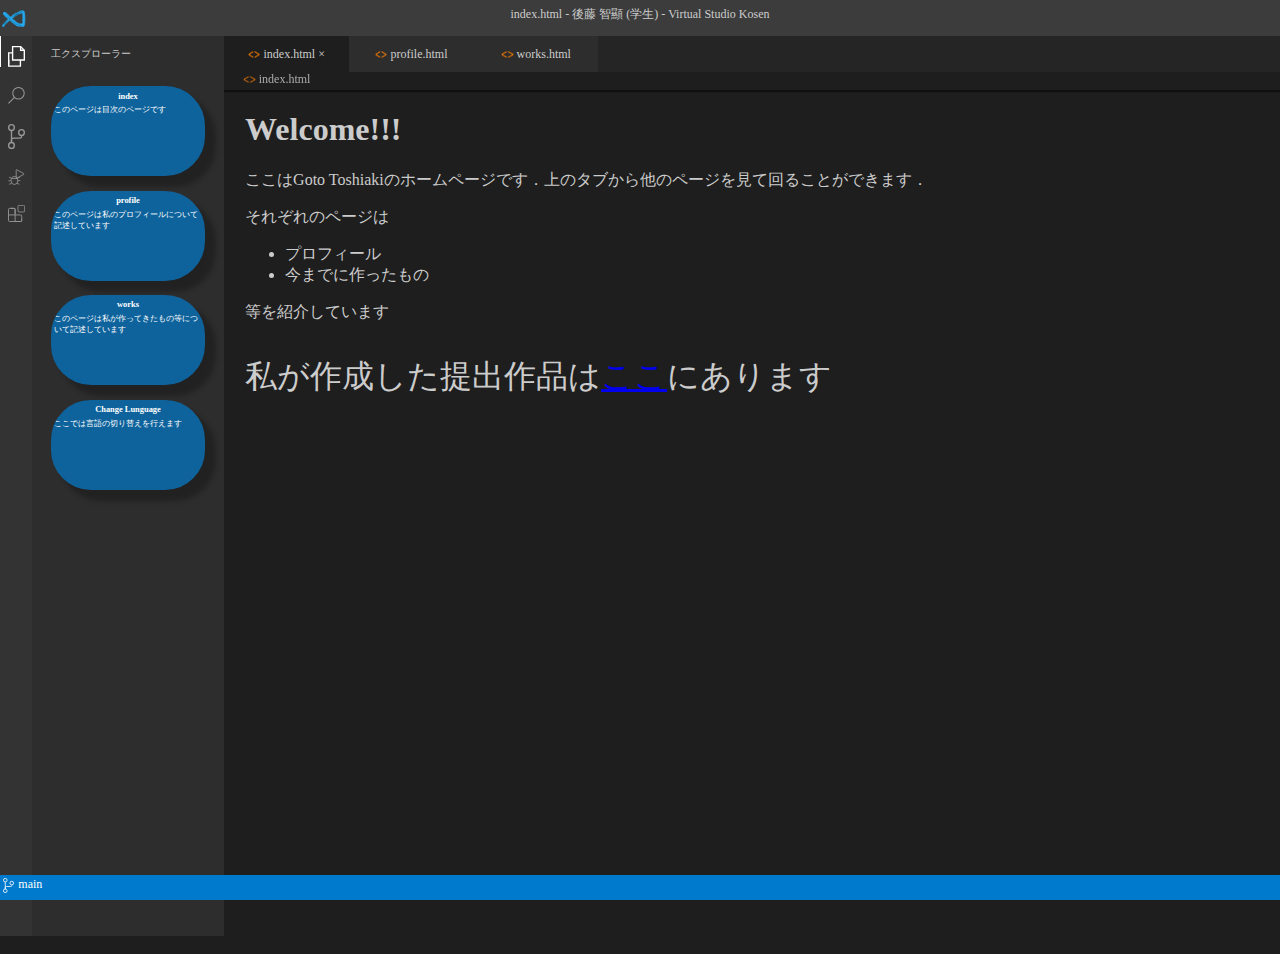
<file: index.html>
<!DOCTYPE html>
<html lang="jp">

<head>
    <meta charset="UTF-8">

    <meta name="robots" content="noindex">

    <link rel="stylesheet" href="css/index.css">

    <link rel="icon" href="imgs/icon.png">

    <link rel="prerender" href="profile.html">
    <link rel="prerender" href="works.html">

    <title>Goto Toshiakiのホームページ</title>

    <script src="js/jquery-3.7.0.min.js"></script>

    <script>
        if (navigator.userAgent.match(/iPhone|Android.+Mobile/))
        {
            alert("このサイトはモバイル端末には対応していません");
        }
    </script>

</head>

<body>
    <header>

        <div class="vs_header">
            <img src="imgs/icon.png" class="icon">
            <div class="vs_title">
                index.html - 後藤 智顯 (学生) - Virtual Studio Kosen
            </div>
        </div>

        <div class="sidebar">
            <img src="imgs/file.svg" class="side_icon" onclick="slide(0)">
            <img src="imgs/lupe.svg" class="side_icon" onclick="slide(1)">
            <img src="imgs/branch.svg" class="side_icon" onclick="slide(2)">
            <img src="imgs/debug.svg" class="side_icon" onclick="slide(3)">
            <img src="imgs/expantion.svg" class="side_icon" onclick="slide(4)">
        </div>

        <div class="file">
            <div class="side_title">
                <div class="side_title_text">
                    工クスプローラー
                </div>
            </div>
            <div class="link_button" onclick="location.href='index.html'" style="cursor: pointer;">
                <div class="text_box">
                    <h1>index</h1>
                    <p>このページは目次のページです</p>
                </div>
            </div>
            <div class="link_button" onclick="location.href='profile.html'" style="cursor: pointer;">
                <div class="text_box">
                    <h1>profile</h1>
                    <p>このページは私のプロフィールについて記述しています</p>
                </div>
            </div>
            <div class="link_button" onclick="location.href='works.html'" style="cursor: pointer;">
                <div class="text_box">
                    <h1>works</h1>
                    <p>このページは私が作ってきたもの等について記述しています</p>
                </div>
            </div>

            <div class="link_button" onclick="slide(4)" style="cursor: pointer;">
                <div class="text_box">
                    <h1>Change Lunguage</h1>
                    <p>ここでは言語の切り替えを行えます</p>
                </div>
            </div>
        </div>

        <div class="file">
            <div class="side_title">
                <div class="side_title_text">
                    検索
                </div>

                <input class="search_box" id="search_box_id"
                 type="text" placeholder="検索">

                <div class="search_result">
                </div>
            </div>


        </div>

        <div class="file">
            <div class="side_title">
                <div class="side_title_text">
                    ユーザ管理
                </div>

                <div style="margin-top:5%;">

                </div>

                <input class="search_box" id="user_box_id"
                 type="text" placeholder="ユーザー名">

                 <input class="search_box" id="pass_box_id"
                 type="password" placeholder="パスワード">

            </div>
        </div>

        <div class="file">
            <div class="side_title">
                <div class="side_title_text">
                    実行とデバッグ:実行
                </div>

                <div class="do_and_debug" 
                onclick="alert('error')">
                    <div>
                        実行とデバッグ
                    </div>
                </div>

                <div class="do_and_debug_text">
                    実行とデバッグのボタンは
                    <span style="color:rgb(44, 134, 255)">
                        飾りです
                    </span>
                    ．
                </div>

                <div class="do_and_debug_text">
                    <span style="color:rgb(44, 134, 255)">
                        見た目だけです
                    </span>．
                </div>
            </div>
        </div>

        <div class="file">
            <div class="side_title">
                <div class="side_title_text">
                    言語切り替え
                </div>
                <div class="do_and_debug" onclick="location.href='index_en.html'" >
                    <div>
                        Switch English
                    </div>
                </div>
            </div>
        </div>

        <div class="vs_sub_bar">
            <div class="file_tab">
                <div class="file_name">
                    <img src="imgs/html_icon.png" class="file_icon">
                    index.html ×
                </div>
            </div>
            <a class="file_tab pass" href="profile.html">
                <div class="file_name">
                    <img src="imgs/html_icon.png" class="file_icon">
                    profile.html
                </div>
            </a>
            <a class="file_tab pass" href="works.html">
                <div class="file_name">
                    <img src="imgs/html_icon.png" class="file_icon">
                    works.html
                </div>  
            </a>
        </div>

        <div class="breadcrumb">       
            <a href="index.html">
                <img src="imgs/html_icon.png" class="file_icon">
                index.html
            </a>
            
        </div>
    </header>

    <div class="main_window" id="main_window">
        <div class="text_zone">
            <h1> Welcome!!!</h1>
            <p>ここはGoto Toshiakiのホームページです．上のタブから他のページを見て回ることができます．</p>
            <p>それぞれのページは</p>
            <ul>
                <li>プロフィール</li>
                <li>今までに作ったもの</li>
            </ul>
            <p>等を紹介しています</p>
            <div style="font-size: 200%;">
                <p>私が作成した提出作品は<a href="https://drive.google.com/file/d/10GgiwbXb_popy494X1fqjqKfPkfOhdgY/view?usp=sharing">ここ</a>にあります</p>
            </div>
            
        </div>

        <!-- <div style="text-align: center;">
            <video src="imgs/pen.mp4" 
            width="1000vh" 
            type="video/mp4" loop autoplay muteds
            style="position: relative;right:0%; top:0%; z-index:-1; opacity: 0.3; 
            transform: translateY(-50%);">
        </div> -->
        
        
    </div>



    <footer>
        <div class="vs_footer">
            <div style="display:table-cell; vertical-align: middle;">
                <img src="imgs/branch.svg" height="18px" style="padding-top:3px;padding-left:3px;box-sizing: border-box;">
                <div style="float: right; margin-top:5%; transform: translateX(20%);">main</div>
            </div>
        </div>
    </footer>


    <div id="load_one" style="display: none;" title="works.html">
    </div>

    <div id="load_two" style="display: none;" title="profile.html">
    </div>
</body>

<script src="js/index.js"></script>
</html>
</file>
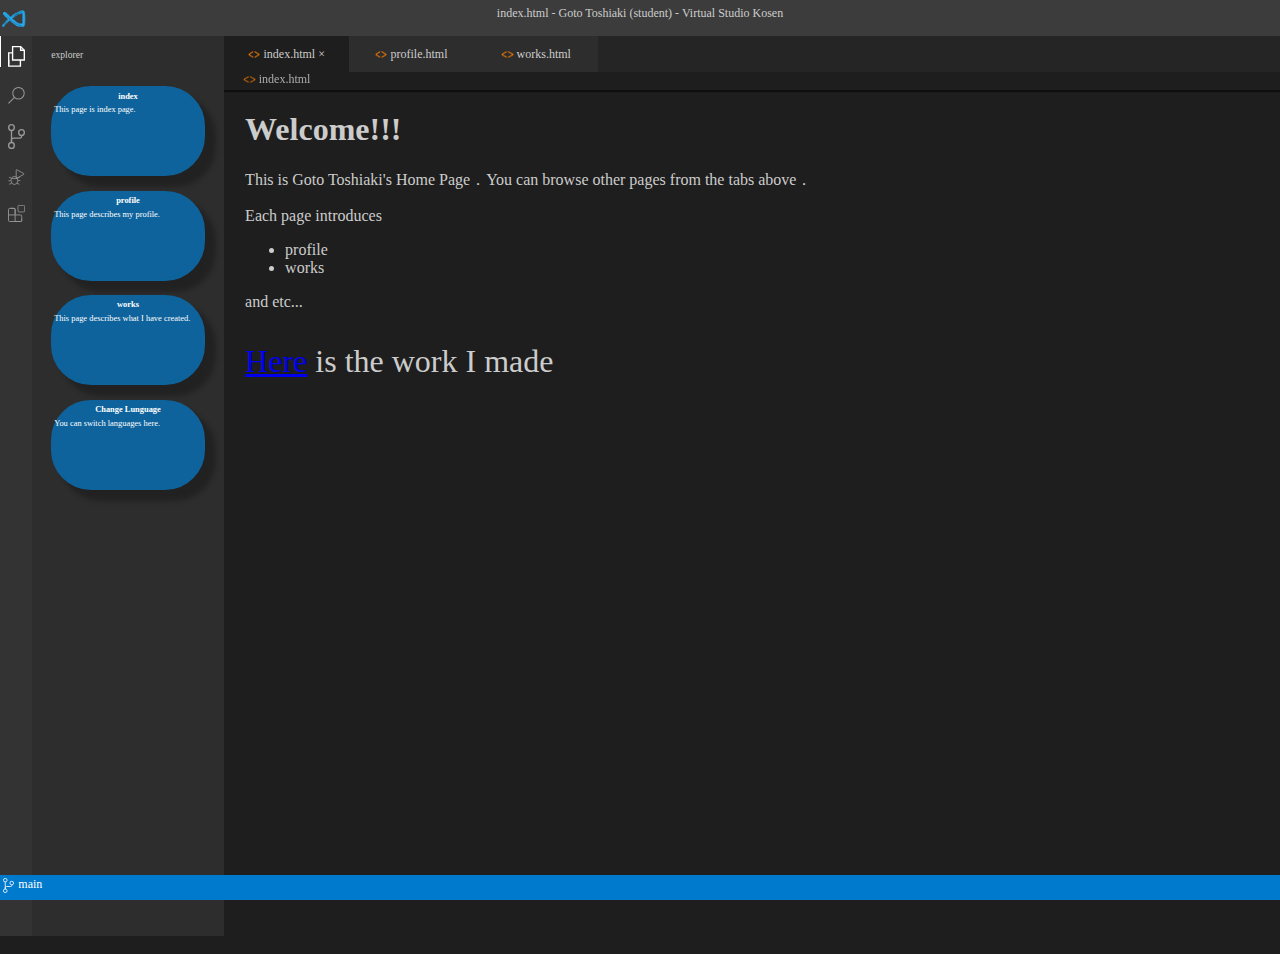
<file: index_en.html>
<!DOCTYPE html>
<html lang="en">

<head>
    <meta charset="UTF-8">

    <meta name="robots" content="noindex">

    <link rel="stylesheet" href="css/index.css">

    <link rel="icon" href="imgs/icon.png">

    <link rel="prerender" href="profile_en.html">
    <link rel="prerender" href="works_en.html">
    <link rel="prerender" href="index.html">

    <title>Goto Toshiaki's Home Page</title>

    <script src="js/jquery-3.7.0.min.js"></script>

    <script>
        if (navigator.userAgent.match(/iPhone|Android.+Mobile/))
        {
            alert("This site is not supported on mobile devices.");
        }
    </script>

</head>

<body>
    <header>

        <div class="vs_header">
            <img src="imgs/icon.png" class="icon">
            <div class="vs_title">
                index.html - Goto Toshiaki (student) - Virtual Studio Kosen
            </div>
        </div>

        <div class="sidebar">
            <img src="imgs/file.svg" class="side_icon" onclick="slide(0)">
            <img src="imgs/lupe.svg" class="side_icon" onclick="slide(1)">
            <img src="imgs/branch.svg" class="side_icon" onclick="slide(2)">
            <img src="imgs/debug.svg" class="side_icon" onclick="slide(3)">
            <img src="imgs/expantion.svg" class="side_icon" onclick="slide(4)">
        </div>

        <div class="file">
            <div class="side_title">
                <div class="side_title_text">
                    explorer
                </div>
            </div>
            <div class="link_button" onclick="location.href='index_en.html'" style="cursor: pointer;">
                <div class="text_box">
                    <h1>index</h1>
                    <p>This page is index page.</p>
                </div>
            </div>
            <div class="link_button" onclick="location.href='profile_en.html'" style="cursor: pointer;">
                <div class="text_box">
                    <h1>profile</h1>
                    <p>This page describes my profile.</p>
                </div>
            </div>
            <div class="link_button" onclick="location.href='works_en.html'" style="cursor: pointer;">
                <div class="text_box">
                    <h1>works</h1>
                    <p>This page describes what I have created.</p>
                </div>
            </div>

            <div class="link_button" onclick="slide(4)" style="cursor: pointer;">
                <div class="text_box">
                    <h1>Change Lunguage</h1>
                    <p>You can switch languages ​​here.</p>
                </div>
            </div>
        </div>

        <div class="file">
            <div class="side_title">
                <div class="side_title_text">
                    search
                </div>

                <input class="search_box" id="search_box_id"
                 type="text" placeholder="search">

                <div class="search_result">
                </div>
            </div>


        </div>

        <div class="file">
            <div class="side_title">
                <div class="side_title_text">
                    user manage
                </div>

                <div style="margin-top:5%;">

                </div>

                <input class="search_box" id="user_box_id"
                 type="text" placeholder="UserName">

                 <input class="search_box" id="pass_box_id"
                 type="password" placeholder="PassWord">

            </div>
        </div>

        <div class="file">
            <div class="side_title">
                <div class="side_title_text">
                    Run and debug:Run
                </div>

                <div class="do_and_debug" 
                onclick="alert('error')">
                    <div>
                        Run and debug
                    </div>
                </div>

                <div class="do_and_debug_text">
                    The run and debug buttons are
                    <span style="color:rgb(44, 134, 255)">
                        decoration
                    </span>
                    ．
                </div>

                <div class="do_and_debug_text">
                    <span style="color:rgb(44, 134, 255)">
                        it's just a look
                    </span>．
                </div>
            </div>
        </div>

        <div class="file">
            <div class="side_title">
                <div class="side_title_text">
                    Switch lunguage
                </div>
                <div class="do_and_debug" onclick="location.href='index.html'" >
                    <div>
                        日本語に変更
                    </div>
                </div>
            </div>
        </div>

        <div class="vs_sub_bar">
            <div class="file_tab">
                <div class="file_name">
                    <img src="imgs/html_icon.png" class="file_icon">
                    index.html ×
                </div>
            </div>
            <a class="file_tab pass" href="profile_en.html">
                <div class="file_name">
                    <img src="imgs/html_icon.png" class="file_icon">
                    profile.html
                </div>
            </a>
            <a class="file_tab pass" href="works_en.html">
                <div class="file_name">
                    <img src="imgs/html_icon.png" class="file_icon">
                    works.html
                </div>  
            </a>
        </div>

        <div class="breadcrumb">       
            <a href="index_en.html">
                <img src="imgs/html_icon.png" class="file_icon">
                index.html
            </a>
            
        </div>
    </header>

    <div class="main_window" id="main_window">
        <div class="text_zone">
            <h1> Welcome!!!</h1>
            <p>This is Goto Toshiaki's Home Page．You can browse other pages from the tabs above．</p>
            <p>Each page introduces</p>
            <ul>
                <li>profile</li>
                <li>works</li>
            </ul>
            <p>and etc...</p>

            <div style="font-size: 200%;">
                <p><a href="https://drive.google.com/file/d/10GgiwbXb_popy494X1fqjqKfPkfOhdgY/view?usp=sharing">Here</a> is the work I made</p>
            </div>

            
        </div>

        <!-- <div style="text-align: center;">
            <video src="imgs/pen.mp4" 
            width="1000vh" 
            type="video/mp4" loop autoplay muteds
            style="position: relative;right:0%; top:0%; z-index:-1; opacity: 0.3; 
            transform: translateY(-50%);">
        </div> -->
        
        
    </div>



    <footer>
        <div class="vs_footer">
            <div style="display:table-cell; vertical-align: middle;">
                <img src="imgs/branch.svg" height="18px" style="padding-top:3px;padding-left:3px;box-sizing: border-box;">
                <div style="float: right; margin-top:5%; transform: translateX(20%);">main</div>
            </div>
        </div>
    </footer>


    <div id="load_one" style="display: none;" title="works_en.html">
    </div>

    <div id="load_two" style="display: none;" title="profile_en.html">
    </div>
</body>

<script src="js/index.js"></script>
</html>
</file>
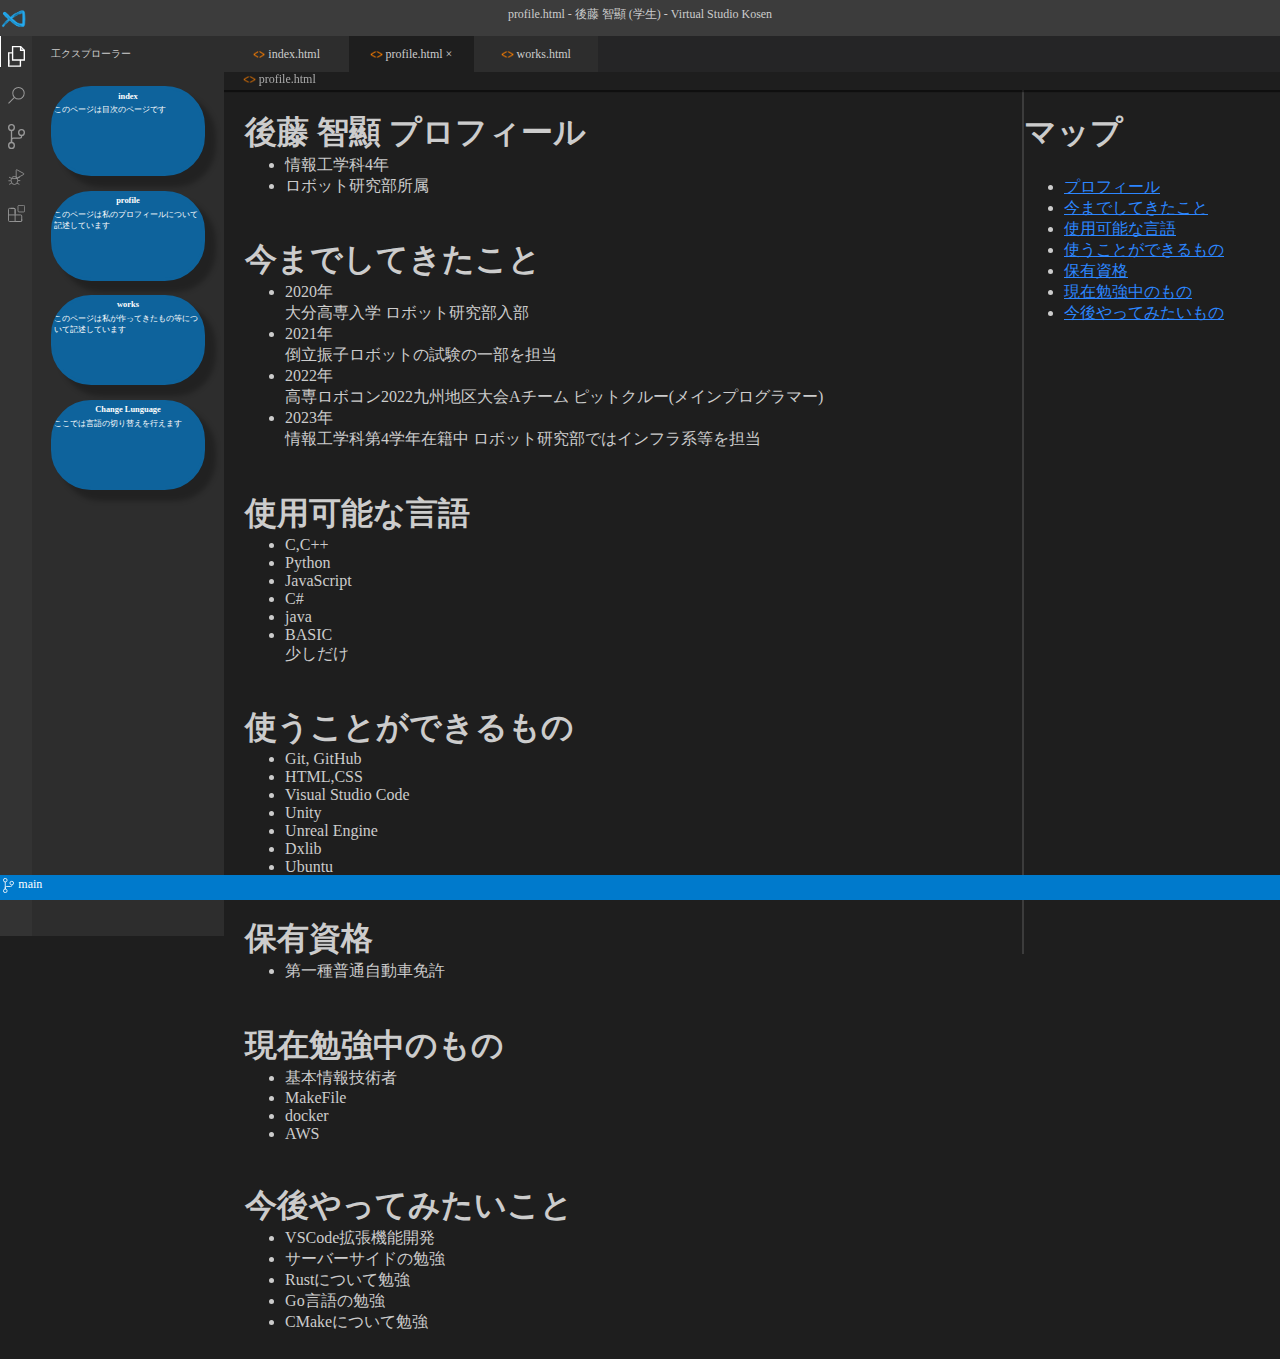
<file: profile.html>
<!DOCTYPE html>
<html lang="jp">

<head>
    <meta charset="UTF-8">

    <meta name="robots" content="noindex">

    <link rel="stylesheet" href="css/index.css">
    <link rel="stylesheet" href="css/profile.css">
    
    <link rel="icon" href="imgs/icon.png">
    
    <link rel="prerender" href="index.html">
    <link rel="prerender" href="works.html">
    <link rel="prerender" href="profile_en.html">
    

    <title>Goto Toshiakiのホームページ</title>

    <script src="js/jquery-3.7.0.min.js"></script>
    <script src="js/profile.js"></script>

</head>

<body>
    <header>

        <div class="vs_header">
            <img src="imgs/icon.png" class="icon">
            <div class="vs_title">
                profile.html - 後藤 智顯 (学生) - Virtual Studio Kosen
            </div>
        </div>

        <div class="sidebar">
            <img src="imgs/file.svg" class="side_icon" onclick="slide(0)">
            <img src="imgs/lupe.svg" class="side_icon" onclick="slide(1)">
            <img src="imgs/branch.svg" class="side_icon" onclick="slide(2)">
            <img src="imgs/debug.svg" class="side_icon" onclick="slide(3)">
            <img src="imgs/expantion.svg" class="side_icon" onclick="slide(4)">
        </div>

        <div class="file">
            <div class="side_title">
                <div class="side_title_text">
                    工クスプローラー
                </div>
            </div>
            <div class="link_button" onclick="location.href='index.html'" style="cursor: pointer;">
                <div class="text_box">
                    <h1>index</h1>
                    <p>このページは目次のページです</p>
                </div>
            </div>
            <div class="link_button" onclick="location.href='profile.html'" style="cursor: pointer;">
                <div class="text_box">
                    <h1>profile</h1>
                    <p>このページは私のプロフィールについて記述しています</p>
                </div>
            </div>
            <div class="link_button" onclick="location.href='works.html'" style="cursor: pointer;">
                <div class="text_box">
                    <h1>works</h1>
                    <p>このページは私が作ってきたもの等について記述しています</p>
                </div>
            </div>

            <div class="link_button" onclick="slide(4)" style="cursor: pointer;">
                <div class="text_box">
                    <h1>Change Lunguage</h1>
                    <p>ここでは言語の切り替えを行えます</p>
                </div>
            </div>
        </div>

        <div class="file">
            <div class="side_title">
                <div class="side_title_text">
                    検索
                </div>

                <input class="search_box" id="search_box_id"
                 type="text" placeholder="検索">

                <div class="search_result">
                </div>
            </div>


        </div>

        <div class="file">
            <div class="side_title">
                <div class="side_title_text">
                    ユーザ管理
                </div>

                <div style="margin-top:5%;">

                </div>

                <input class="search_box" id="user_box_id"
                 type="text" placeholder="ユーザー名">

                 <input class="search_box" id="pass_box_id"
                 type="password" placeholder="パスワード">

            </div>
        </div>

        <div class="file">
            <div class="side_title">
                <div class="side_title_text">
                    実行とデバッグ:実行
                </div>

                <div class="do_and_debug" 
                onclick="alert('error')">
                    <div>
                        実行とデバッグ
                    </div>
                </div>

                <div class="do_and_debug_text">
                    実行とデバッグのボタンは
                    <span style="color:rgb(44, 134, 255)">
                        飾りです
                    </span>
                    ．
                </div>

                <div class="do_and_debug_text">
                    <span style="color:rgb(44, 134, 255)">
                        見た目だけです
                    </span>．
                </div>
            </div>
        </div>

        <div class="file">
            <div class="side_title">
                <div class="side_title_text">
                    言語切り替え
                </div>
                <div class="do_and_debug" onclick="location.href='profile_en.html'" >
                    <div>
                        Switch English
                    </div>
                </div>
            </div>
        </div>

        <div class="vs_sub_bar">
            <a class="file_tab pass" href="index.html">
                <div class="file_name">
                    <img src="imgs/html_icon.png" class="file_icon">
                    index.html
                </div>
            </a>
            <div class="file_tab">
                <div class="file_name">
                    <img src="imgs/html_icon.png" class="file_icon">
                    profile.html ×
                </div>
            </div>
            <a class="file_tab pass" href="works.html">
                <div class="file_name">
                    <img src="imgs/html_icon.png" class="file_icon">
                    works.html
                </div>  
            </a>
        </div>

        <div class="breadcrumb">       
            <a href="profile.html">
                <img src="imgs/html_icon.png" class="file_icon">
                profile.html
            </a>
            
        </div>
    </header>

    <div class="main_window" id="main_window">
        <div class="text_zone">
            <div class="index_box">
                <h1>マップ</h1>
                <ul>
                    <li>
                        <a href="#profile"onclick="change_breadcrumb_news('profile')">
                            プロフィール
                        </a>
                    </li>
                    <li>
                        <a href="#history"onclick="change_breadcrumb_news('history')">
                            今までしてきたこと
                        </a>
                    </li>
                    <li>
                        <a href="#lunguage"onclick="change_breadcrumb_news('lunguage')">
                            使用可能な言語
                        </a>
                    </li>
                    <li>
                        <a href="#can_use"onclick="change_breadcrumb_news('can_use')">
                            使うことができるもの
                        </a>
                    </li>
                    <li>
                        <a href="#license"onclick="change_breadcrumb_news('license')">
                            保有資格
                        </a>
                    </li>
                    <li>
                        <a href="#study"onclick="change_breadcrumb_news('study')">
                            現在勉強中のもの
                        </a>
                    </li>
                    <li>
                        <a href="#future"onclick="change_breadcrumb_news('future')">
                            今後やってみたいもの
                        </a>
                    </li>
                </ul>
            </div>

            <h1 id="profile" class="index">後藤 智顯 プロフィール</h1>
            <ul>
                <li>情報工学科4年</li>
                <li>ロボット研究部所属</li>
            </ul>
            
            <h1 id="history" class="index">今までしてきたこと</h1>
            <ul>
                <li>2020年</li>
                大分高専入学 ロボット研究部入部
                <li>2021年</li>
                倒立振子ロボットの試験の一部を担当
                <li>2022年</li>
                高専ロボコン2022九州地区大会Aチーム
                ピットクルー(メインプログラマー)
                <li>2023年</li>
                情報工学科第4学年在籍中 ロボット研究部ではインフラ系等を担当
            </ul>

            <h1 id="lunguage" class="index">使用可能な言語</h1>
            <ul>
                <li>C,C++</li>
                <li>Python</li>
                <li>JavaScript</li>
                <li>C#</li>
                <li>java</li>
                <li>BASIC</li>
                少しだけ
            </ul>

            <h1 id="can_use" class="index">使うことができるもの</h1>
            <ul>
                <li>Git, GitHub</li>
                <li>HTML,CSS</li>
                <li>Visual Studio Code</li>
                <li>Unity</li>
                <li>Unreal Engine</li>
                <li>Dxlib</li>
                <li>Ubuntu</li>
            </ul>

            <h1 id="license" class="index">保有資格</h1>
            <ul>
                <li>第一種普通自動車免許</li>
            </ul>

            <h1 id="study" class="index">現在勉強中のもの</h1>
            <ul>
                <li>基本情報技術者</li>
                <li>MakeFile</li>
                <li>docker</li>
                <li>AWS</li>
            </ul>

            <h1 id="future" class="index">今後やってみたいこと</h1>
            <ul>
                <li>VSCode拡張機能開発</li>
                <li>サーバーサイドの勉強</li>
                <li>Rustについて勉強</li>
                <li>Go言語の勉強</li>
                <li>CMakeについて勉強</li>
            </ul>

        </div>
    </div>



    <footer>
        <div class="vs_footer">
            <div style="display:table-cell; vertical-align: middle;">
                <img src="imgs/branch.svg" height="18px" style="padding-top:3px;padding-left:3px;box-sizing: border-box;">
                <div style="float: right; margin-top:5%; transform: translateX(20%);">main</div>
            </div>
        </div>
    </footer>


    <div id="load_one" style="display: none;" title="works.html">
    </div>

    <div id="load_two" style="display: none;" title="index.html">
    </div>
</body>

<script src="js/index.js"></script>
</html>
</file>
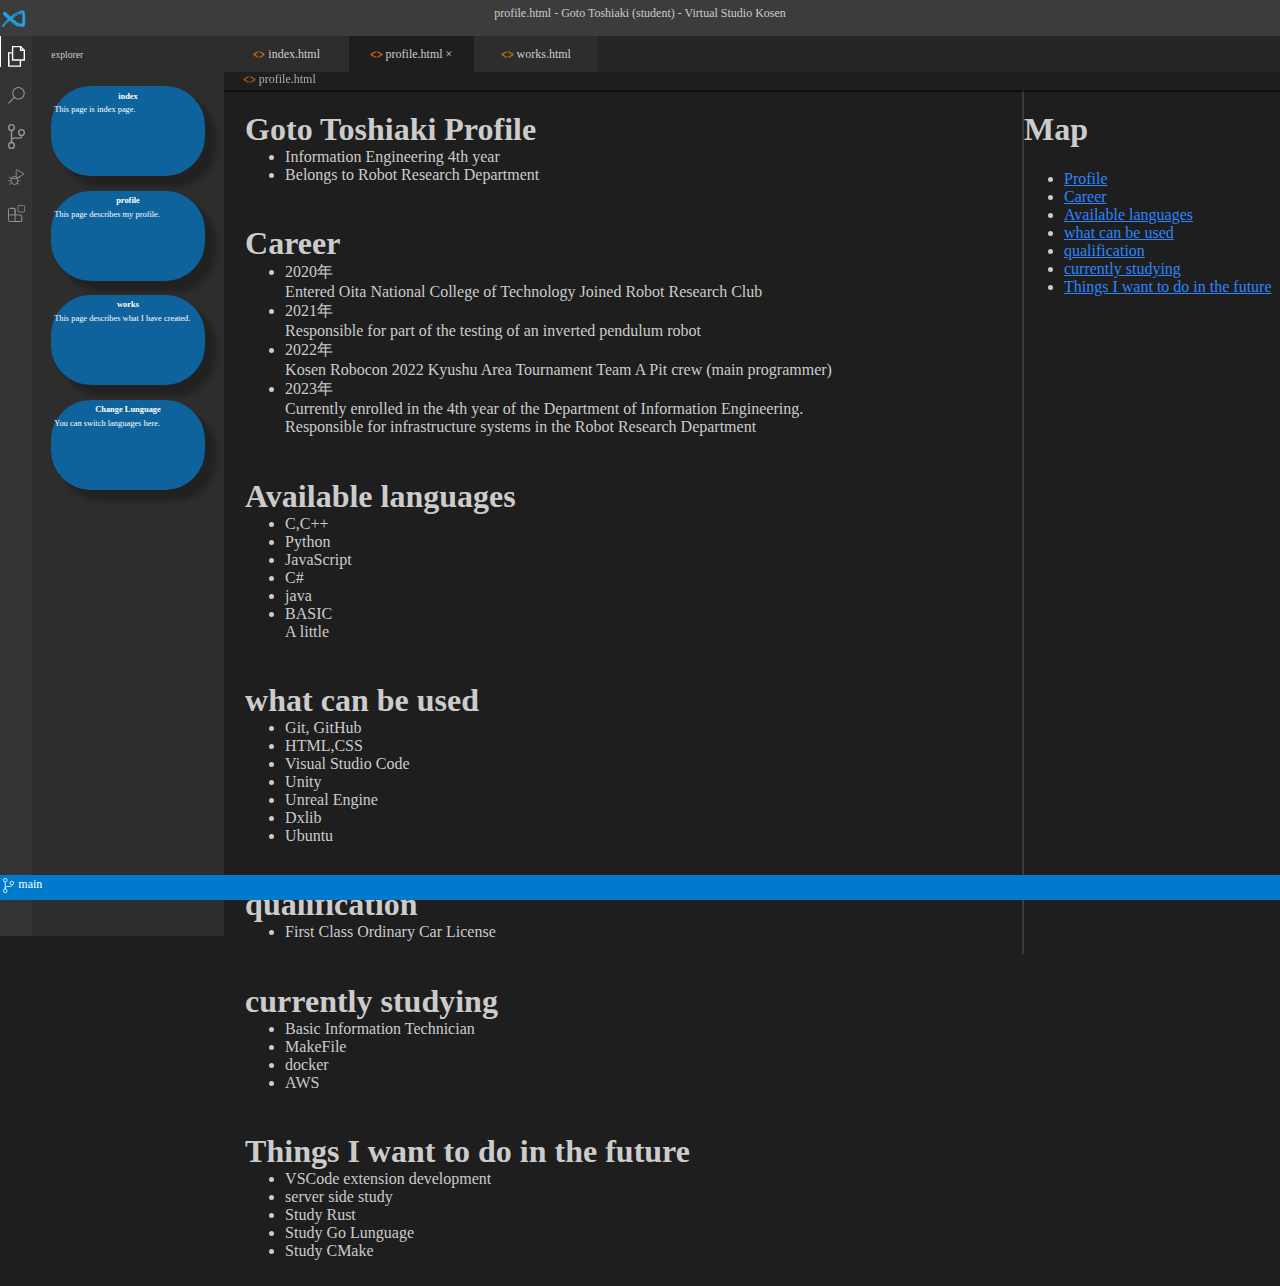
<file: profile_en.html>
<!DOCTYPE html>
<html lang="en">

<head>
    <meta charset="UTF-8">

    <meta name="robots" content="noindex">

    <link rel="stylesheet" href="css/index.css">
    <link rel="stylesheet" href="css/profile.css">

    <link rel="icon" href="imgs/icon.png">

    <link rel="prerender" href="index_en.html">
    <link rel="prerender" href="works_en.html">
    <link rel="prerender" href="profile.html">

    <title>Goto Toshiaki's Home Page</title>

    <script src="js/jquery-3.7.0.min.js"></script>
    <script src="js/profile.js"></script>

</head>

<body>
    <header>

        <div class="vs_header">
            <img src="imgs/icon.png" class="icon">
            <div class="vs_title">
                profile.html - Goto Toshiaki (student) - Virtual Studio Kosen
            </div>
        </div>

        <div class="sidebar">
            <img src="imgs/file.svg" class="side_icon" onclick="slide(0)">
            <img src="imgs/lupe.svg" class="side_icon" onclick="slide(1)">
            <img src="imgs/branch.svg" class="side_icon" onclick="slide(2)">
            <img src="imgs/debug.svg" class="side_icon" onclick="slide(3)">
            <img src="imgs/expantion.svg" class="side_icon" onclick="slide(4)">
        </div>

        <div class="file">
            <div class="side_title">
                <div class="side_title_text">
                    explorer
                </div>
            </div>
            <div class="link_button" onclick="location.href='index_en.html'" style="cursor: pointer;">
                <div class="text_box">
                    <h1>index</h1>
                    <p>This page is index page.</p>
                </div>
            </div>
            <div class="link_button" onclick="location.href='profile_en.html'" style="cursor: pointer;">
                <div class="text_box">
                    <h1>profile</h1>
                    <p>This page describes my profile.</p>
                </div>
            </div>
            <div class="link_button" onclick="location.href='works_en.html'" style="cursor: pointer;">
                <div class="text_box">
                    <h1>works</h1>
                    <p>This page describes what I have created.</p>
                </div>
            </div>

            <div class="link_button" onclick="slide(4)" style="cursor: pointer;">
                <div class="text_box">
                    <h1>Change Lunguage</h1>
                    <p>You can switch languages ​​here.</p>
                </div>
            </div>
        </div>

        <div class="file">
            <div class="side_title">
                <div class="side_title_text">
                    search
                </div>

                <input class="search_box" id="search_box_id"
                 type="text" placeholder="search">

                <div class="search_result">
                </div>
            </div>


        </div>

        <div class="file">
            <div class="side_title">
                <div class="side_title_text">
                    user manage
                </div>

                <div style="margin-top:5%;">

                </div>

                <input class="search_box" id="user_box_id"
                 type="text" placeholder="UserName">

                 <input class="search_box" id="pass_box_id"
                 type="password" placeholder="PassWord">

            </div>
        </div>

        <div class="file">
            <div class="side_title">
                <div class="side_title_text">
                    Run and debug:Run
                </div>

                <div class="do_and_debug" 
                onclick="alert('error')">
                    <div>
                        Run and debug
                    </div>
                </div>

                <div class="do_and_debug_text">
                    The run and debug buttons are
                    <span style="color:rgb(44, 134, 255)">
                        decoration
                    </span>
                    ．
                </div>

                <div class="do_and_debug_text">
                    <span style="color:rgb(44, 134, 255)">
                        it's just a look
                    </span>．
                </div>
            </div>
        </div>

        <div class="file">
            <div class="side_title">
                <div class="side_title_text">
                    Switch lunguage
                </div>
                <div class="do_and_debug" onclick="location.href='profile.html'" >
                    <div>
                        日本語に変更
                    </div>
                </div>
            </div>
        </div>

        <div class="vs_sub_bar">
            <a class="file_tab pass" href="index_en.html">
                <div class="file_name">
                    <img src="imgs/html_icon.png" class="file_icon">
                    index.html
                </div>
            </a>
            <div class="file_tab">
                <div class="file_name">
                    <img src="imgs/html_icon.png" class="file_icon">
                    profile.html ×
                </div>
            </div>
            <a class="file_tab pass" href="works_en.html">
                <div class="file_name">
                    <img src="imgs/html_icon.png" class="file_icon">
                    works.html
                </div>  
            </a>
        </div>

        <div class="breadcrumb">       
            <a href="profile_en.html">
                <img src="imgs/html_icon.png" class="file_icon">
                profile.html
            </a>
            
        </div>
    </header>

    <div class="main_window" id="main_window">
        <div class="text_zone">
            <div class="index_box">
                <h1>Map</h1>
                <ul>
                    <li>
                        <a href="#profile"onclick="change_breadcrumb_news('profile')">
                            Profile
                        </a>
                    </li>
                    <li>
                        <a href="#history"onclick="change_breadcrumb_news('history')">
                            Career
                        </a>
                    </li>
                    <li>
                        <a href="#lunguage"onclick="change_breadcrumb_news('lunguage')">
                            Available languages
                        </a>
                    </li>
                    <li>
                        <a href="#can_use"onclick="change_breadcrumb_news('can_use')">
                            what can be used
                        </a>
                    </li>
                    <li>
                        <a href="#license"onclick="change_breadcrumb_news('license')">
                            qualification
                        </a>
                    </li>
                    <li>
                        <a href="#study"onclick="change_breadcrumb_news('study')">
                            currently studying
                        </a>
                    </li>
                    <li>
                        <a href="#future"onclick="change_breadcrumb_news('future')">
                            Things I want to do in the future
                        </a>
                    </li>
                </ul>
            </div>

            <h1 id="profile" class="index">Goto Toshiaki Profile</h1>
            <ul>
                <li>Information Engineering 4th year</li>
                <li>Belongs to Robot Research Department</li>
            </ul>
            
            <h1 id="history" class="index">Career</h1>
            <ul>
                <li>2020年</li>
                Entered Oita National College of Technology Joined Robot Research Club
                <li>2021年</li>
                Responsible for part of the testing of an inverted pendulum robot
                <li>2022年</li>
                Kosen Robocon 2022 Kyushu Area Tournament Team A Pit crew (main programmer)
                <li>2023年</li>
                Currently enrolled in the 4th year of the Department of Information Engineering.<br> Responsible for infrastructure systems in the Robot Research Department
            </ul>

            <h1 id="lunguage" class="index">Available languages</h1>
            <ul>
                <li>C,C++</li>
                <li>Python</li>
                <li>JavaScript</li>
                <li>C#</li>
                <li>java</li>
                <li>BASIC</li>
                A little
            </ul>

            <h1 id="can_use" class="index">what can be used</h1>
            <ul>
                <li>Git, GitHub</li>
                <li>HTML,CSS</li>
                <li>Visual Studio Code</li>
                <li>Unity</li>
                <li>Unreal Engine</li>
                <li>Dxlib</li>
                <li>Ubuntu</li>
            </ul>

            <h1 id="license" class="index">qualification</h1>
            <ul>
                <li>First Class Ordinary Car License</li>
            </ul>

            <h1 id="study" class="index">currently studying</h1>
            <ul>
                <li>Basic Information Technician</li>
                <li>MakeFile</li>
                <li>docker</li>
                <li>AWS</li>
            </ul>

            <h1 id="future" class="index">Things I want to do in the future</h1>
            <ul>
                <li>VSCode extension development</li>
                <li>server side study</li>
                <li>Study Rust</li>
                <li>Study Go Lunguage</li>
                <li>Study CMake</li>
            </ul>

        </div>
    </div>



    <footer>
        <div class="vs_footer">
            <div style="display:table-cell; vertical-align: middle;">
                <img src="imgs/branch.svg" height="18px" style="padding-top:3px;padding-left:3px;box-sizing: border-box;">
                <div style="float: right; margin-top:5%; transform: translateX(20%);">main</div>
            </div>
        </div>
    </footer>


    <div id="load_one" style="display: none;" title="works_en.html">
    </div>

    <div id="load_two" style="display: none;" title="index_en.html">
    </div>
</body>

<script src="js/index.js"></script>
</html>
</file>
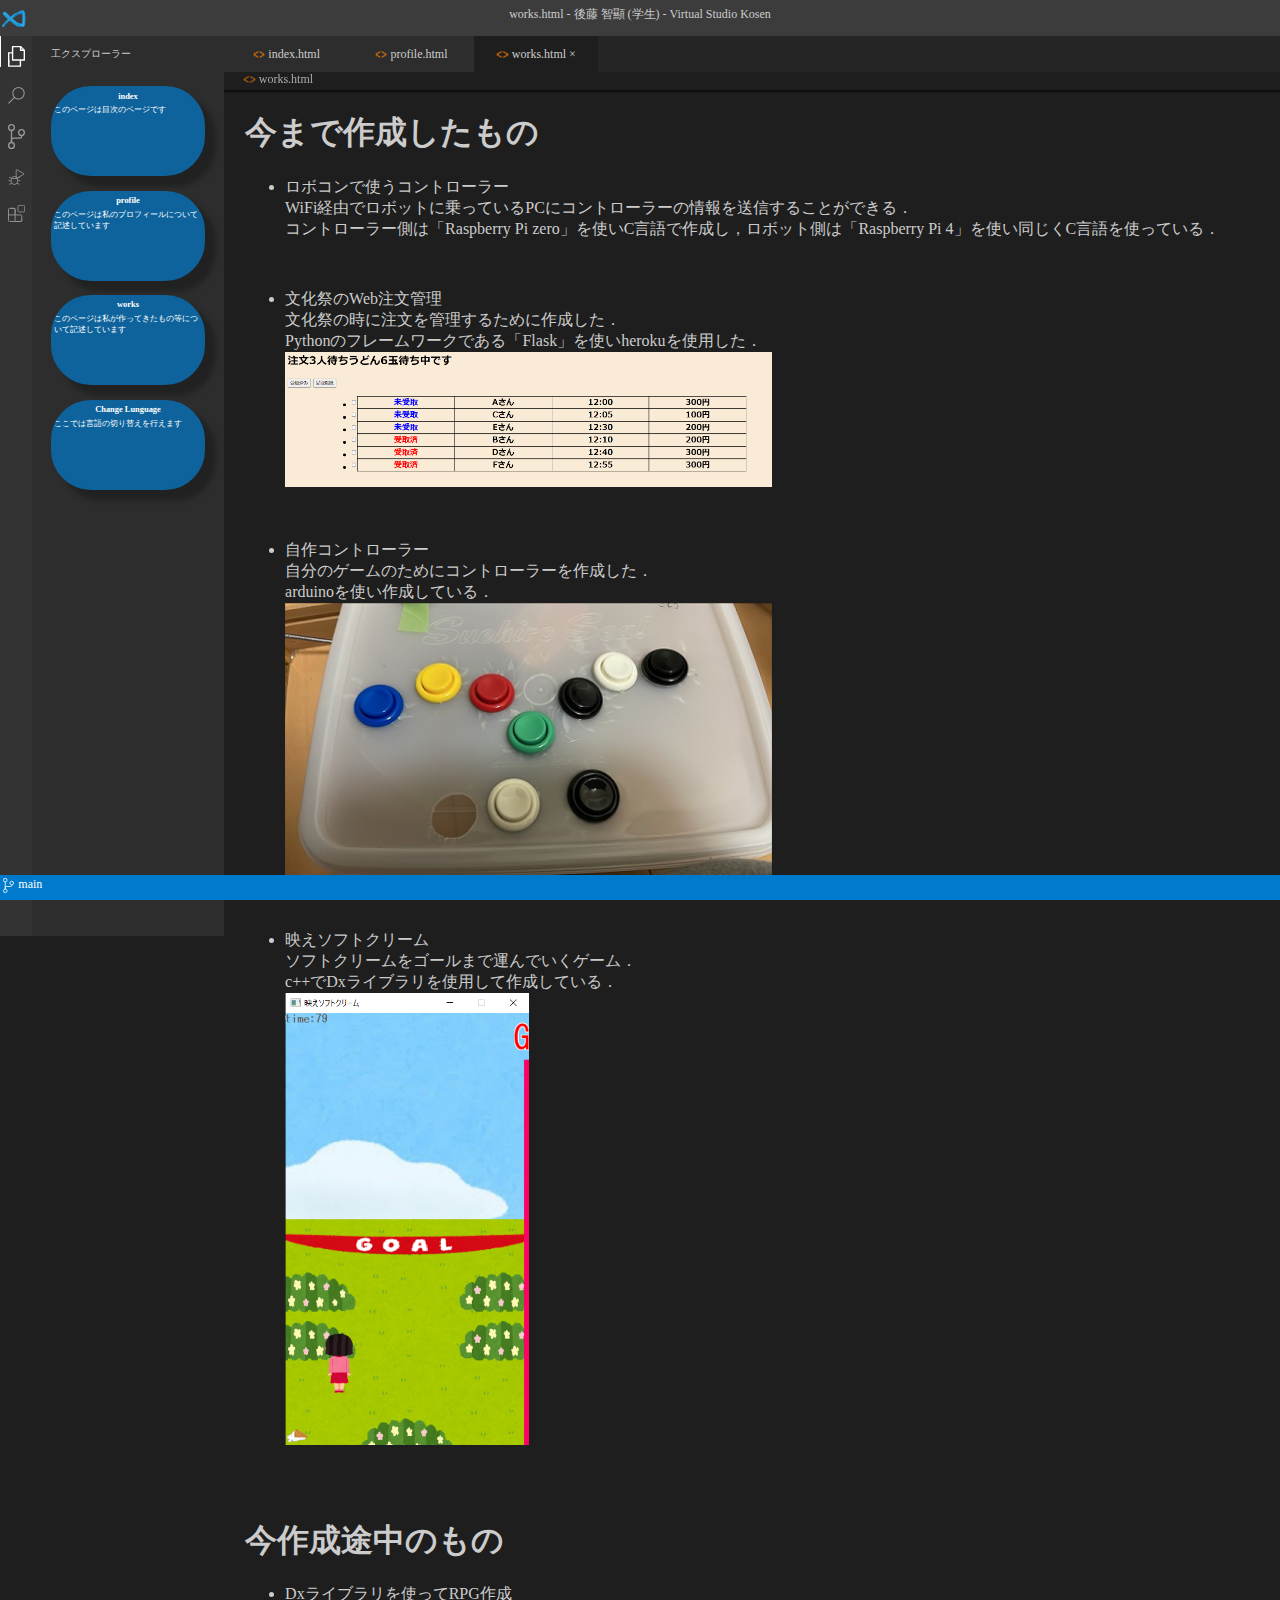
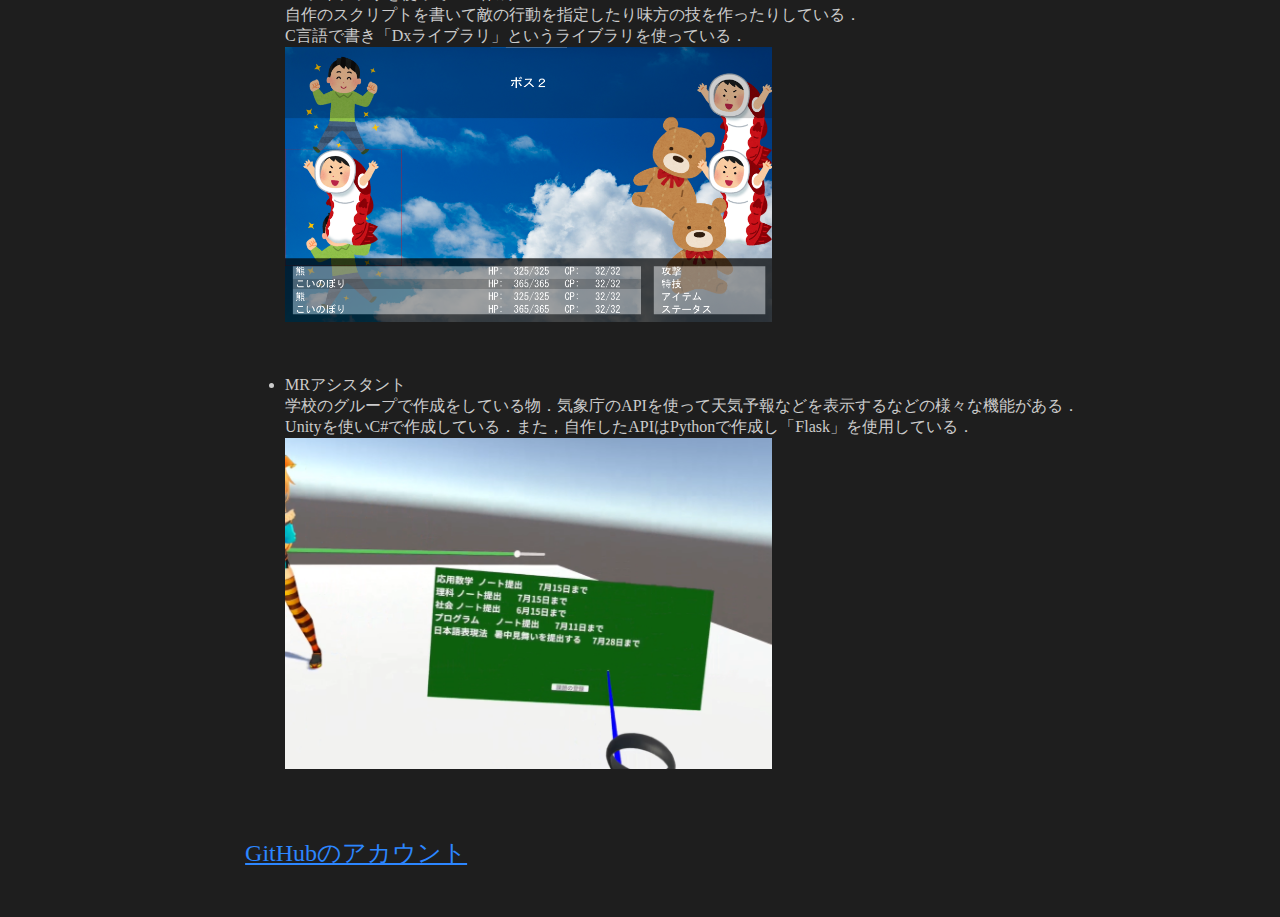
<file: works.html>
<!DOCTYPE html>
<html lang="jp">

<head>
    <meta charset="UTF-8">

    <meta name="robots" content="noindex">

    <link rel="stylesheet" href="css/index.css">

    <link rel="icon" href="imgs/icon.png">

    <link rel="prerender" href="profile.html">
    <link rel="prerender" href="index.html">
    <link rel="prerender" href="works.html">

    <title>Goto Toshiakiのホームページ</title>

    <script src="js/jquery-3.7.0.min.js"></script>

</head>

<body>
    <header>

        <div class="vs_header">
            <img src="imgs/icon.png" class="icon">
            <div class="vs_title">
                works.html - 後藤 智顯 (学生) - Virtual Studio Kosen
            </div>
        </div>

        <div class="sidebar">
            <img src="imgs/file.svg" class="side_icon" onclick="slide(0)">
            <img src="imgs/lupe.svg" class="side_icon" onclick="slide(1)">
            <img src="imgs/branch.svg" class="side_icon" onclick="slide(2)">
            <img src="imgs/debug.svg" class="side_icon" onclick="slide(3)">
            <img src="imgs/expantion.svg" class="side_icon" onclick="slide(4)">
        </div>

        <div class="file">
            <div class="side_title">
                <div class="side_title_text">
                    工クスプローラー
                </div>
            </div>
            <div class="link_button" onclick="location.href='index.html'" style="cursor: pointer;">
                <div class="text_box">
                    <h1>index</h1>
                    <p>このページは目次のページです</p>
                </div>
            </div>
            <div class="link_button" onclick="location.href='profile.html'" style="cursor: pointer;">
                <div class="text_box">
                    <h1>profile</h1>
                    <p>このページは私のプロフィールについて記述しています</p>
                </div>
            </div>
            <div class="link_button" onclick="location.href='works.html'" style="cursor: pointer;">
                <div class="text_box">
                    <h1>works</h1>
                    <p>このページは私が作ってきたもの等について記述しています</p>
                </div>
            </div>

            <div class="link_button" onclick="slide(4)" style="cursor: pointer;">
                <div class="text_box">
                    <h1>Change Lunguage</h1>
                    <p>ここでは言語の切り替えを行えます</p>
                </div>
            </div>
        </div>

        <div class="file">
            <div class="side_title">
                <div class="side_title_text">
                    検索
                </div>

                <input class="search_box" id="search_box_id"
                 type="text" placeholder="検索">

                <div class="search_result">
                </div>
            </div>


        </div>

        <div class="file">
            <div class="side_title">
                <div class="side_title_text">
                    ユーザ管理
                </div>

                <div style="margin-top:5%;">

                </div>

                <input class="search_box" id="user_box_id"
                 type="text" placeholder="ユーザー名">

                 <input class="search_box" id="pass_box_id"
                 type="password" placeholder="パスワード">

            </div>
        </div>

        <div class="file">
            <div class="side_title">
                <div class="side_title_text">
                    実行とデバッグ:実行
                </div>

                <div class="do_and_debug" 
                onclick="alert('error')">
                    <div>
                        実行とデバッグ
                    </div>
                </div>

                <div class="do_and_debug_text">
                    実行とデバッグのボタンは
                    <span style="color:rgb(44, 134, 255)">
                        飾りです
                    </span>
                    ．
                </div>

                <div class="do_and_debug_text">
                    <span style="color:rgb(44, 134, 255)">
                        見た目だけです
                    </span>．
                </div>
            </div>
        </div>

        <div class="file">
            <div class="side_title">
                <div class="side_title_text">
                    言語切り替え
                </div>
                <div class="do_and_debug" onclick="location.href='works_en.html'" >
                    <div>
                        Switch English
                    </div>
                </div>
            </div>
        </div>

        <div class="vs_sub_bar">
            <a class="file_tab pass" href="index.html">
                <div class="file_name">
                    <img src="imgs/html_icon.png" class="file_icon">
                    index.html
                </div>  
            </a>
            <a class="file_tab pass" href="profile.html">
                <div class="file_name">
                    <img src="imgs/html_icon.png" class="file_icon">
                    profile.html
                </div>
            </a>
            <div class="file_tab">
                <div class="file_name">
                    <img src="imgs/html_icon.png" class="file_icon">
                    works.html ×
                </div>
            </div>
        </div>

        <div class="breadcrumb">       
            <a href="works.html">
                <img src="imgs/html_icon.png" class="file_icon">
                works.html
            </a>
            
        </div>
    </header>

    <div class="main_window" id="main_window">
        <div class="text_zone">
            <h1>今まで作成したもの</h1>
            <ul>
                <li>ロボコンで使うコントローラー</li>
                WiFi経由でロボットに乗っているPCにコントローラーの情報を送信することができる．<br>
                コントローラー側は「Raspberry Pi zero」を使いC言語で作成し，ロボット側は「Raspberry Pi 4」を使い同じくC言語を使っている．<br>
                <div style="padding-bottom: 5%;">

                </div>
                <li>文化祭のWeb注文管理</li>
                文化祭の時に注文を管理するために作成した．<br>
                Pythonのフレームワークである「Flask」を使いherokuを使用した．<br>
                <img src="imgs/order.png" style="width: 50%;margin-bottom: 5%;">

                <li>自作コントローラー</li>
                自分のゲームのためにコントローラーを作成した．<br>
                arduinoを使い作成している．<br>
                <img src="imgs/controller.png" style="width: 50%;margin-bottom: 5%;">

                <li>映えソフトクリーム</li>
                ソフトクリームをゴールまで運んでいくゲーム．<br>
                c++でDxライブラリを使用して作成している．<br>
                <img src="imgs/soft.png" style="width: 25%;margin-bottom: 5%;">
            </ul>

           <h1>今作成途中のもの</h1>
           <ul>
                <li>Dxライブラリを使ってRPG作成</li>
                自作のスクリプトを書いて敵の行動を指定したり味方の技を作ったりしている．<br>
                C言語で書き「Dxライブラリ」というライブラリを使っている．<br>
                <img src="imgs/DxLib_RPG.png" style="width: 50%;margin-bottom: 5%;">
                <br>
                <li>MRアシスタント</li>
                学校のグループで作成をしている物．気象庁のAPIを使って天気予報などを表示するなどの様々な機能がある．<br>
                Unityを使いC#で作成している．また，自作したAPIはPythonで作成し「Flask」を使用している．<br>
                <img src="imgs/MR.png" style="width: 50%;margin-bottom: 5%;">
            </ul>

           <a href="https://github.com/goto-bp?tab=repositories" style="padding-bottom: 5%; font-size: 150%;">GitHubのアカウント</a>
        </div>
    </div>



    <footer>
        <div class="vs_footer">
            <div style="display:table-cell; vertical-align: middle;">
                <img src="imgs/branch.svg" height="18px" style="padding-top:3px;padding-left:3px;box-sizing: border-box;">
                <div style="float: right; margin-top:5%; transform: translateX(20%);">main</div>
            </div>
        </div>
    </footer>


    <div id="load_one" style="display: none;" title="index.html">
    </div>

    <div id="load_two" style="display: none;" title="profile.html">
    </div>
</body>

<script src="js/index.js"></script>
</html>
</file>
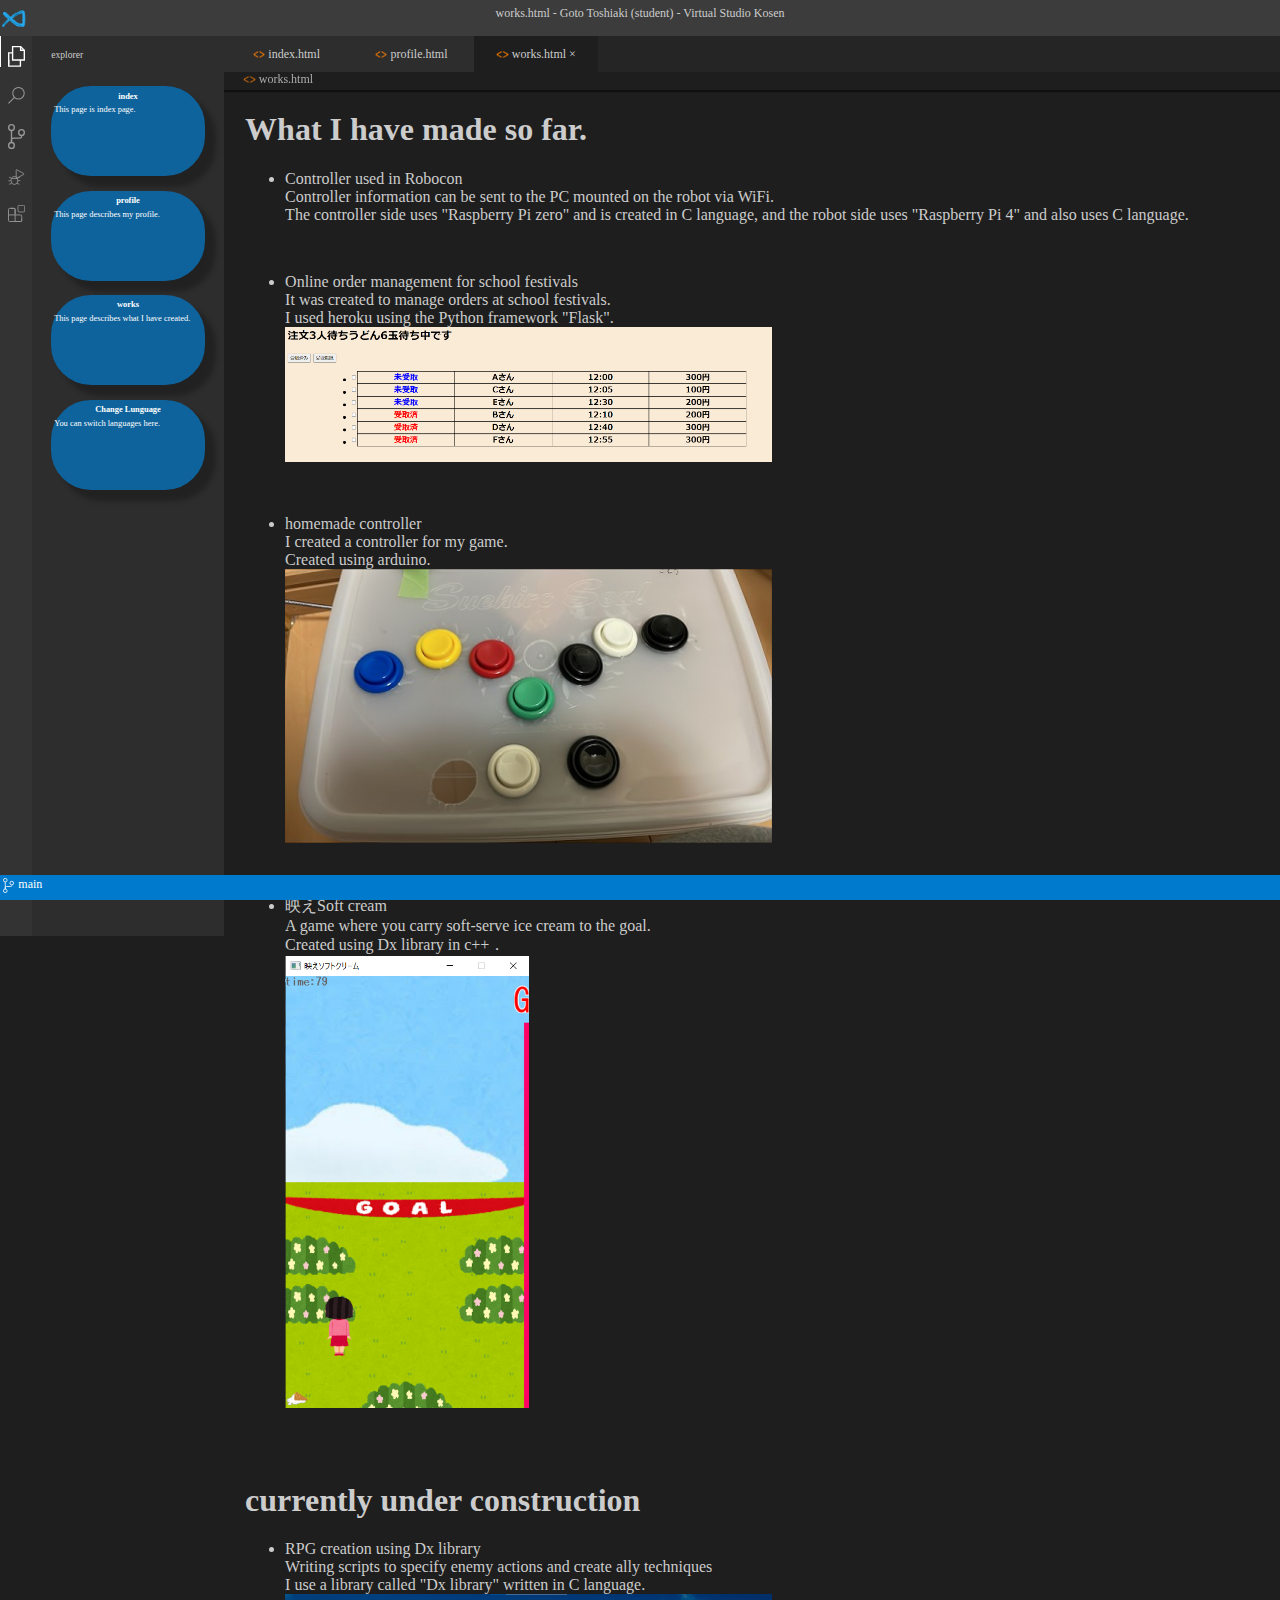
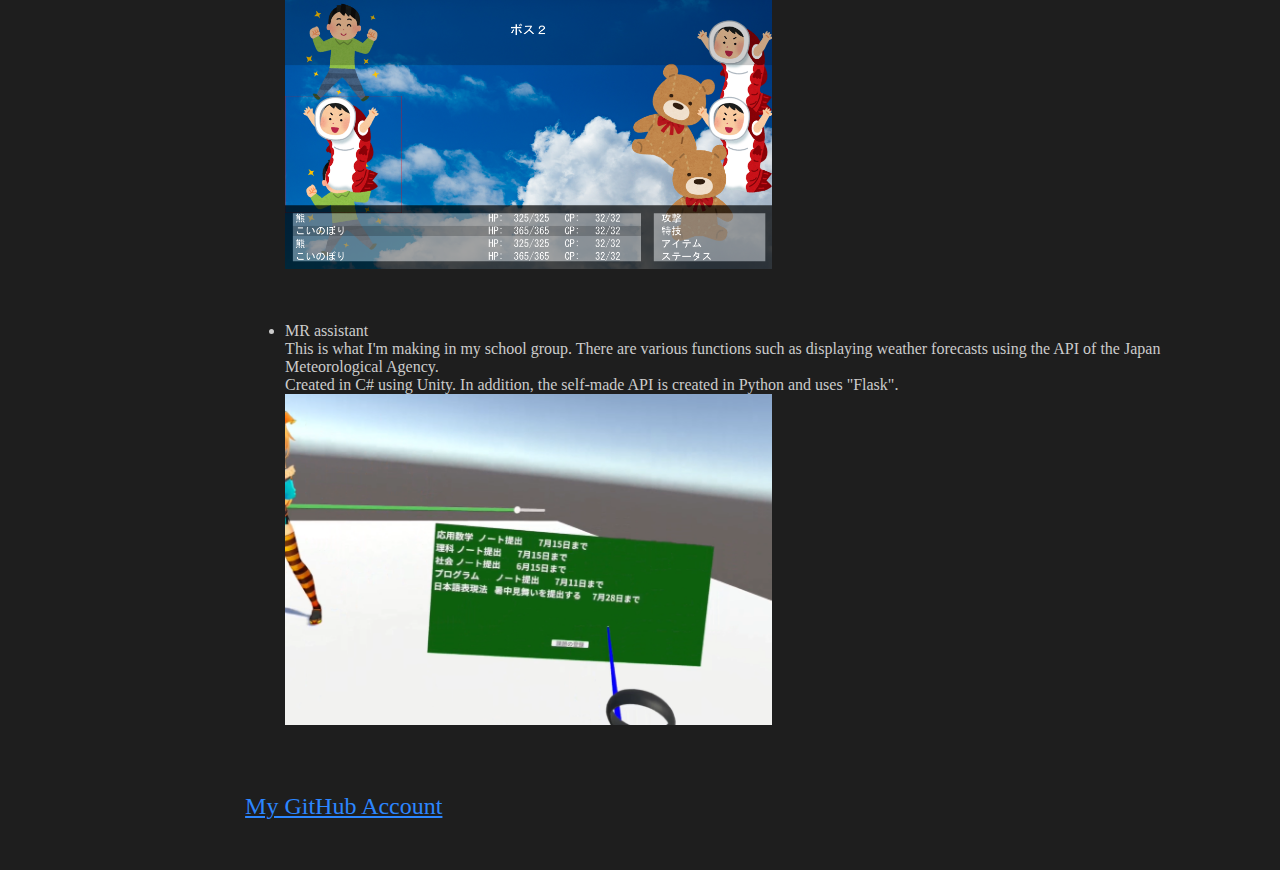
<file: works_en.html>
<!DOCTYPE html>
<html lang="en">

<head>
    <meta charset="UTF-8">

    <meta name="robots" content="noindex">

    <link rel="stylesheet" href="css/index.css">

    <link rel="icon" href="imgs/icon.png">

    <link rel="prerender" href="profile_en.html">
    <link rel="prerender" href="index_en.html">

    <title>Goto Toshiaki's Home Page</title>

    <script src="js/jquery-3.7.0.min.js"></script>

</head>

<body>
    <header>

        <div class="vs_header">
            <img src="imgs/icon.png" class="icon">
            <div class="vs_title">
                works.html - Goto Toshiaki (student) - Virtual Studio Kosen
            </div>
        </div>

        <div class="sidebar">
            <img src="imgs/file.svg" class="side_icon" onclick="slide(0)">
            <img src="imgs/lupe.svg" class="side_icon" onclick="slide(1)">
            <img src="imgs/branch.svg" class="side_icon" onclick="slide(2)">
            <img src="imgs/debug.svg" class="side_icon" onclick="slide(3)">
            <img src="imgs/expantion.svg" class="side_icon" onclick="slide(4)">
        </div>

        <div class="file">
            <div class="side_title">
                <div class="side_title_text">
                    explorer
                </div>
            </div>
            <div class="link_button" onclick="location.href='index_en.html'" style="cursor: pointer;">
                <div class="text_box">
                    <h1>index</h1>
                    <p>This page is index page.</p>
                </div>
            </div>
            <div class="link_button" onclick="location.href='profile_en.html'" style="cursor: pointer;">
                <div class="text_box">
                    <h1>profile</h1>
                    <p>This page describes my profile.</p>
                </div>
            </div>
            <div class="link_button" onclick="location.href='works_en.html'" style="cursor: pointer;">
                <div class="text_box">
                    <h1>works</h1>
                    <p>This page describes what I have created.</p>
                </div>
            </div>

            <div class="link_button" onclick="slide(4)" style="cursor: pointer;">
                <div class="text_box">
                    <h1>Change Lunguage</h1>
                    <p>You can switch languages ​​here.</p>
                </div>
            </div>
        </div>

        <div class="file">
            <div class="side_title">
                <div class="side_title_text">
                    search
                </div>

                <input class="search_box" id="search_box_id"
                 type="text" placeholder="search">
                <div class="search_result">
                </div>
            </div>


        </div>

        <div class="file">
            <div class="side_title">
                <div class="side_title_text">
                    user manage
                </div>

                <div style="margin-top:5%;">

                </div>

                <input class="search_box" id="user_box_id"
                 type="text" placeholder="UserName">

                 <input class="search_box" id="pass_box_id"
                 type="password" placeholder="PassWord">

            </div>
        </div>

        <div class="file">
            <div class="side_title">
                <div class="side_title_text">
                    Run and debug:Run
                </div>

                <div class="do_and_debug" 
                onclick="alert('error')">
                    <div>
                        Run and debug
                    </div>
                </div>

                <div class="do_and_debug_text">
                    The run and debug buttons are
                    <span style="color:rgb(44, 134, 255)">
                        decoration
                    </span>
                    ．
                </div>

                <div class="do_and_debug_text">
                    <span style="color:rgb(44, 134, 255)">
                        it's just a look
                    </span>．
                </div>
            </div>
        </div>

        <div class="file">
            <div class="side_title">
                <div class="side_title_text">
                    Switch lunguage
                </div>
                <div class="do_and_debug" onclick="location.href='works.html'" >
                    <div>
                        日本語に変更
                    </div>
                </div>
            </div>
        </div>

        <div class="vs_sub_bar">
            <a class="file_tab pass" href="index_en.html">
                <div class="file_name">
                    <img src="imgs/html_icon.png" class="file_icon">
                    index.html
                </div>  
            </a>
            <a class="file_tab pass" href="profile_en.html">
                <div class="file_name">
                    <img src="imgs/html_icon.png" class="file_icon">
                    profile.html
                </div>
            </a>
            <div class="file_tab">
                <div class="file_name">
                    <img src="imgs/html_icon.png" class="file_icon">
                    works.html ×
                </div>
            </div>
        </div>

        <div class="breadcrumb">       
            <a href="works_en.html">
                <img src="imgs/html_icon.png" class="file_icon">
                works.html
            </a>
            
        </div>
    </header>

    <div class="main_window" id="main_window">
        <div class="text_zone">
            <h1>What I have made so far.</h1>
            <ul>
                <li>Controller used in Robocon</li>
                Controller information can be sent to the PC mounted on the robot via WiFi.<br>
                The controller side uses "Raspberry Pi zero" and is created in C language, and the robot side uses "Raspberry Pi 4" and also uses C language. <br>
                <div style="padding-bottom: 5%;"></div>

                <li>Online order management for school festivals</li>
                It was created to manage orders at school festivals.<br>
                I used heroku using the Python framework "Flask". <br>
                <img src="imgs/order.png" style="width: 50%;margin-bottom: 5%;">

                <li>homemade controller</li>
                I created a controller for my game. <br>
                Created using arduino.<br>
                <img src="imgs/controller.png" style="width: 50%;margin-bottom: 5%;">

                <li>映えSoft cream</li>
                A game where you carry soft-serve ice cream to the goal. <br>
                Created using Dx library in c++．<br>
                <img src="imgs/soft.png" style="width: 25%;margin-bottom: 5%;">
            </ul>

           <h1>currently under construction</h1>
           <ul>
                <li>RPG creation using Dx library</li>
                Writing scripts to specify enemy actions and create ally techniques<br>
                I use a library called "Dx library" written in C language. <br>
                <img src="imgs/DxLib_RPG.png" style="width: 50%;margin-bottom: 5%;">

                <li>MR assistant</li>
                This is what I'm making in my school group. There are various functions such as displaying weather forecasts using the API of the Japan Meteorological Agency.<br>
                Created in C# using Unity. In addition, the self-made API is created in Python and uses "Flask". <br>
                <img src="imgs/MR.png" style="width: 50%;margin-bottom: 5%;">
                
            </ul>

           <a href="https://github.com/goto-bp?tab=repositories" style="padding-bottom: 5%; font-size: 150%;">My GitHub Account</a>
        </div>
    </div>



    <footer>
        <div class="vs_footer">
            <div style="display:table-cell; vertical-align: middle;">
                <img src="imgs/branch.svg" height="18px" style="padding-top:3px;padding-left:3px;box-sizing: border-box;">
                <div style="float: right; margin-top:5%; transform: translateX(20%);">main</div>
            </div>
        </div>
    </footer>


    <div id="load_one" style="display: none;" title="index_en.html">
    </div>

    <div id="load_two" style="display: none;" title="profile_en.html">
    </div>
</body>

<script src="js/index.js"></script>
</html>
</file>
<file: css/index.css>
body
{
    margin: 0%;
    background-color: rgb(30, 30, 30);
}

html
{
    margin: 0%;
    height: 100%;
    color: rgb(204, 204, 204);
    font-family: monoid;
    overflow-x: hidden;
}

.vs_header
{
    position: fixed;
    background-color: rgb(60, 60, 60);
    height: 4%;
    width: 100%;
    z-index: 200;
}
.icon
{
    position: absolute;
    height : 75%;
    top: 12.5%;

}

.vs_title
{
    position: relative;
    color: rgb(204, 204, 204);
    font-size: 75%;
    top: 17.5%;
    text-align: center;
}

.sidebar
{
    position:fixed;
    left: 0%;
    top:4%;
    display: flex;
    flex-direction: column;
    gap: 10px;
    align-items: center;
    vertical-align: middle;
    width:2.5%;
    height: 100%;
    background-color: rgb(51, 51, 51);
}

.file
{
    position:fixed;
    left:2.5%;
    top:4%;
    width: 15%;
    height:100%;
    z-index: 999;
    background-color: rgb(45, 45, 45);
    display: none;
}

.vs_footer
{
    position: fixed;
    background-color: rgb(0, 122, 204);
    bottom: 0%;
    width: 100%;
    z-index: 9999;
    height: 2.75%;
    font-size:75%;
    color:#FFF;
}

.main_window
{
    position: absolute;
    width:97.5%;
    height:96%;
    top:10%;
    left:2.5%;
    margin:0%;
}

.vs_sub_bar
{
    position: fixed;
    background-color: rgb(37, 37, 38);
    top:4%;
    left:2.5%;
    width:97.5%;
    height: 4%;
    z-index: 200;
    display: flex;
}

.breadcrumb
{
    position:fixed;
    background-color: rgb(30, 30, 30);
    top:8%;
    left:2.5%;
    width:97.5%;
    height: 2%;
    font-size: 75%;
    box-shadow: 0 2px 1px 0 rgba(0, 0, 0, .5);
    z-index: 200;
    padding-left: 1.5%;
}

.breadcrumb>a
{
    color: rgb(204, 204, 204);
    opacity: 0.8;
    text-decoration: none;
}

/* .breadcrumb>a:-webkit-any-link
{
    opacity: 0.8;
} */

.breadcrumb>a:hover
{
    opacity: 1;
}

.file_tab
{
    text-align: center;
    background-color: rgb(30, 30, 30);
    height: 100%;
    font-size: 75%;
    width:10%;
    display:table;
}

.pass
{
    background-color: rgb(45, 45, 45);
    color:inherit;
    text-decoration:none;
}
.pass:hover
{
    background-color: rgb(60,60,60);
}


.file_name
{
    display:table-cell;
    vertical-align: middle;
}

.file_icon
{
    position: relative;
    height:7px;
}

.side_title
{   
    height: 4%;
}

.side_title_text
{
    position: relative;
    top: 50%;
    transform: translateY(-50%);
    font-size:60%;
    margin-left:10%;
}

.side_icon
{
    padding-top: 10px;
    padding-left: 7px;
    padding-right: 7px;
    width: 100%;
    opacity: 0.5;
    cursor: pointer;
    box-sizing: border-box;
    border-left-width: 1px;
    border-left-style: solid;
    border-left-color: rgba(0, 0, 0, 0);
}

.do_and_debug
{
    position: relative;
    margin-top:10%;
    background-color: rgb(14, 99, 156);
    height: 80%;
    width: 80%;
    margin-left: 10%;
    margin-right: 10%;
    font-size:75%;
    color:#FFF;
    border-radius: 1.5px;
    box-sizing: border-box;

    cursor: pointer;
}

.do_and_debug:hover
{
    opacity: 0.75;
}

.do_and_debug>div
{
    text-align: center;
    transform: translateY(20%);
}

.do_and_debug_text
{
    margin-left: 10%;
    margin-right: 10%;
    margin-top: 5%;
    font-size: 75%;
}

.side_icon:hover
{
    opacity: 1 !important;
}

.link_button
{
    position: relative;
    margin-top:7.5%;
    margin-left: 10%;
    margin-right: 10%;
    width: 80%;
    color:#FFF;
    height:10%;
    background-color: rgb(14, 99, 156);
    display: inline-block;
    border:solid;
    border-radius: 2.5rem;
    border-color: rgb(14, 99, 156);
    box-sizing: border-box;
    box-shadow: 10px 10px 5px 1px rgba(0, 0, 0, 0.25);
    transition-duration: 0.25s;
}

.link_button:hover
{
    opacity: 1;
    transition-duration: 0.5s;
    transform: scale(1.2);
    border-color: rgb(44, 134, 255);
    background-color: rgb(44, 134, 255);

    /* transform:scale(10) rotate3d(0, 0, 1, 36000deg);
    transition-duration: 5s; */
    
    z-index:9999;
}

.text_box
{
    position: relative;
}

.text_box>h1
{
    font-size:50%;
    font-size:0.658vw;
    text-align: center;
    margin:0.1vw;
}

.text_box>p
{
    font-size:0.658vw;
    margin-top: 0.3vw;
}

.search_box::placeholder
{
    color:rgb(167, 167, 167);
    font-size:50%;
    font-size:0.658vw;
    padding:4%;
}

.search_box:focus
{
    outline: solid 1px rgb(111, 173, 255);
}

.search_box
{
    margin-left:10%;
    margin-top: 7%;
    margin-right:10%;
    background-color: rgb(60, 60, 60);
    border: none;
    height:82.5%;
    color:#FFF;
    width:80%;
}

.search_result
{
    margin-top:7%;
    font-size:75%;
    width:80%;
    margin-left: 10%;
    margin-right: 10%;
}

.text_zone
{
    margin:2%;
}

.text_zone>a
{
    color:rgb(44, 134, 255);
}

.text_zone>a:hover
{
    color:rgb(14, 99, 156);
}

.index_box>ul>li>a
{
    color:rgb(44, 134, 255);
}

.index_box>ul>li>a:hover
{
    color:rgb(14, 99, 156);
}

.text_zone>ul>a
{
    color:rgb(44, 134, 255);
}

.text_zone>ul>a:hover
{
    color:rgb(14, 99, 156);
}
</file>
<file: css/profile.css>
.index {
    display: block;
    padding-top: 8%;
    margin-top: -8%;
    margin-bottom: 0%;
}

.index_box {
    position: fixed;
    background-color: rgb(30, 30, 30);
    width: 20%;
    height:96%;
    right: 0%;
    z-index: 199;
    top: 10%;
    border-left:2px;
    border-left-style: solid;
    border-color: rgb(60, 60, 60);
}

.text_zone>ul
{
    margin-top: 0%;
    padding-bottom: 2.5%;
}
</file>
